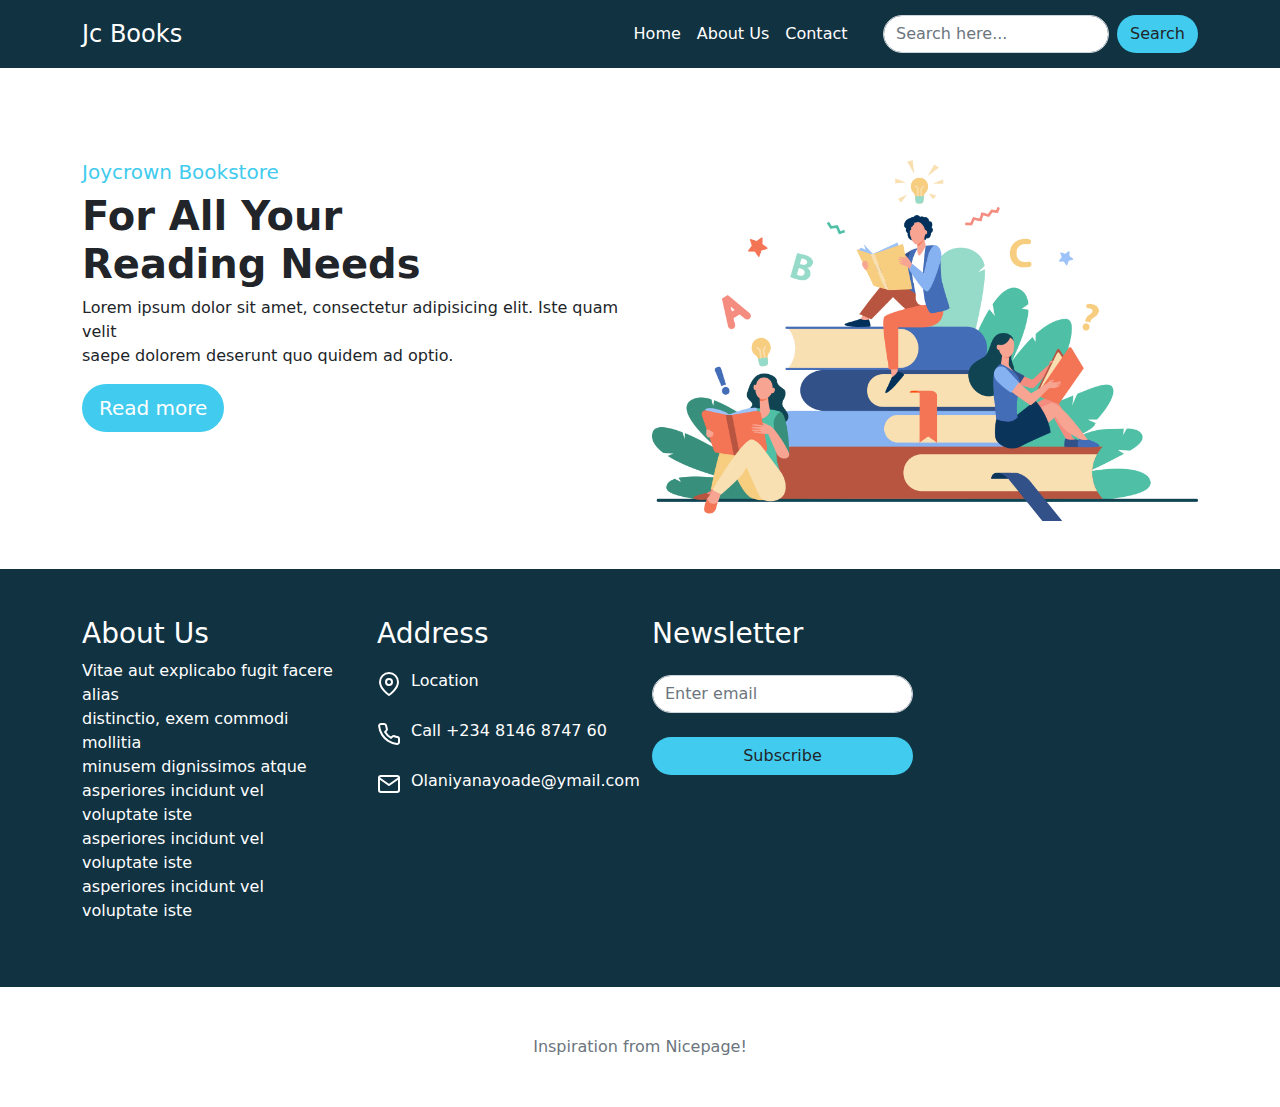
<file: index.html>
<!DOCTYPE html>
<html lang="en">
<head>
    <meta charset="UTF-8">
    <meta http-equiv="X-UA-Compatible" content="IE=edge">
    <meta name="viewport" content="width=device-width, initial-scale=1.0">
    <link rel="stylesheet" href="css/bootstrap.min.css">
    <link rel="stylesheet" href="css/style.css">
    <title>Stage 4</title>
</head>
<body>
    <header class="header">
        <nav class="navbar navbar-expand-lg navbar-light bg-new fixed-top" style="background-color: #374a58;">
            <div class="container">
              <a class="navbar-brand py-2 text-white fs-4" href="index.html">Jc Books</a>
              <button class="navbar-toggler" type="button" data-bs-toggle="collapse" data-bs-target="#navbarSupportedContent" aria-controls="navbarSupportedContent" aria-expanded="false" aria-label="Toggle navigation">
                <span class="navbar-toggler-icon"></span>
                <span></span>
                <span></span>
              </button>
              <div class="collapse navbar-collapse justify-content-between" id="navbarSupportedContent">
                <ul class="navbar-nav m-auto mb-2 mb-lg-0 p">
                  <li class="nav-item">
                    <a class="nav-link active text-white" aria-current="page" href="index.html">Home</a>
                  </li>
                  <li class="nav-item">
                    <a class="nav-link text-white" href="about.html">About Us</a>
                  </li>
                  <li class="nav-item ">
                    <a class="nav-link text-white" href="contact.html">Contact</a>
                  </li>
                </ul>
                <form class="d-flex">
                  <input class="form-control me-2 rounded-pill" type="search" placeholder="Search here..." aria-label="Search">
                  <button class="btn bg-btn-new rounded-pill" type="submit">Search</button>
                </form>
              </div>
            </div>
          </nav>
    </header>
    <section>
      <div class="container py-5">
        <div class="row middle-index ">
          <div class="col-12 col-md-12 col-lg-6">
            <h5 class="fs-5 text-new">Joycrown Bookstore</h5>
            <h3 class="fs-1 fw-bold ">For All Your <br>Reading Needs </h3>
              <p class="lh-base">Lorem ipsum dolor sit amet, consectetur adipisicing elit. 
                Iste quam velit <br>
                saepe dolorem deserunt quo quidem ad optio. </p>
                <button class="btn btn-outline rounded-pill btn-lg bg-btn-new text-white" type="submit">Read more</button>    
          </div>
          <div class="col-12 col-md-12 col-lg-6">
            <img src="./img/slider-img.png" alt="slider" class="img-fluid">
          </div>
        </div>
      </div>
    </section>
    <section class="footer bg-new">
      <div class="container py-5">
          <div class="row">
              <div class="col-12 col-md-3 col-lg-3 text-white">
                  <h3>About Us </h3>
                  <p>Vitae aut explicabo fugit facere alias <br> distinctio, 
                      exem commodi mollitia <br> minusem dignissimos atque <br> asperiores 
                      incidunt vel voluptate iste <br>asperiores 
                      incidunt vel voluptate iste <br>asperiores 
                      incidunt vel voluptate iste</p>
              </div>
              <div class="col-12 col-md-3 col-lg-3 text-white">
                  <h3 class="add">Address </h3>
                  <div class="d-flex float add-location">
                      <img src="./img/map-pin.svg" alt="location" class="src"> 
                      <p class="p-address">Location</p>
                  </div>
                  <div class="d-flex float add-location">
                      <img src="./img/phone.svg" alt="location" class="src"> 
                      <p class="p-address">Call +234 8146 8747 60</p>
                  </div>
                  <div class="d-flex float add-location">
                      <img src="./img/mail.svg" alt="location" class="src"> 
                      <p class="p-address">Olaniyanayoade@ymail.com</p>
                  </div>
              </div>
              <div class="col-12 col-md-6 col-lg-3 text-white">
                <h3 class="pb-3">Newsletter  </h3>
                <div class="mb-3">
                    <form action="#">
                        <input type="text" class="form-control rounded-pill" id="exampleFormControlInput1" placeholder="Enter email" />
                    </form>
                    <div class="d-grid gap-2 pt-4">
                        <button class="btn bg-btn-new rounded-pill" type="button">Subscribe</button>
                    </div>
                </div>
                  
              </div>
          </div>
      </div>
  </section>
  <section class=" py-5">
      <div class="container text-center">
              <p class="m-0 text-secondary"> Inspiration from Nicepage!</p>
      </div>
      
  </section>
  

  
  <script src="./script/bootstrap.min.js"></script>
</body>
</html>
</file>
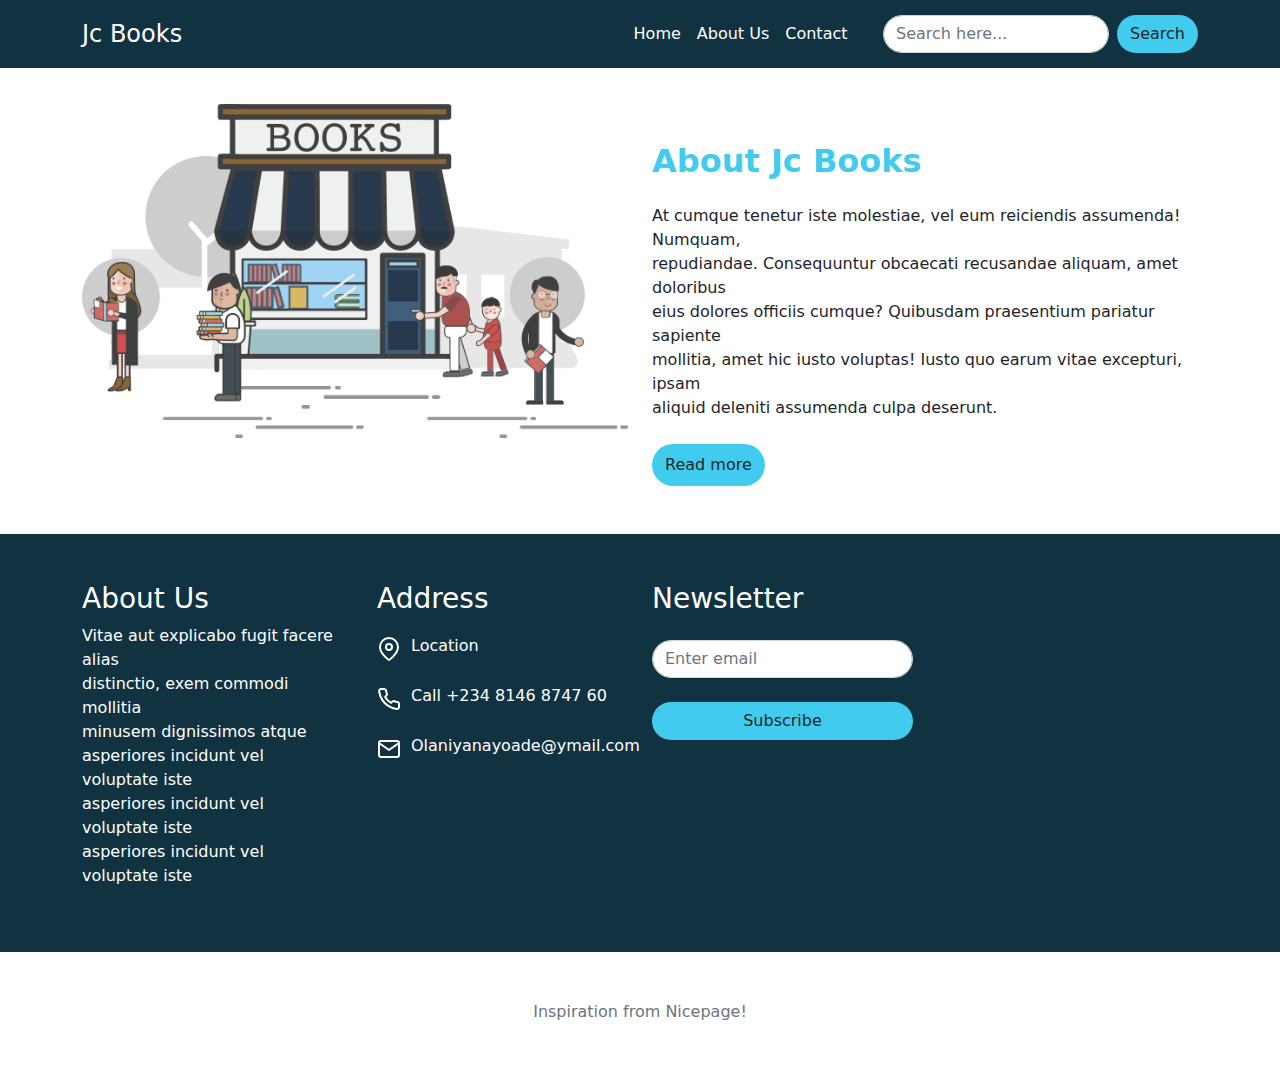
<file: about.html>
<!DOCTYPE html>
<html lang="en">
<head>
    <meta charset="UTF-8">
    <meta http-equiv="X-UA-Compatible" content="IE=edge">
    <meta name="viewport" content="width=device-width, initial-scale=1.0">
    <link rel="stylesheet" href="css/bootstrap.min.css">
    <link rel="stylesheet" href="css/style.css">
    <title>Stage 4</title>
</head>
<body>
    <header class="header">
        <nav class="navbar navbar-expand-lg navbar-light bg-new fixed-top" style="background-color: #374a58;">
            <div class="container">
              <a class="navbar-brand py-2 text-white fs-4" href="index.html">Jc Books</a>
              <button class="navbar-toggler" type="button" data-bs-toggle="collapse" data-bs-target="#navbarSupportedContent" aria-controls="navbarSupportedContent" aria-expanded="false" aria-label="Toggle navigation">
                <span class="navbar-toggler-icon"></span>
                <span></span>
                <span></span>
              </button>
              <div class="collapse navbar-collapse justify-content-between" id="navbarSupportedContent">
                <ul class="navbar-nav m-auto mb-2 mb-lg-0 p">
                  <li class="nav-item">
                    <a class="nav-link active text-white" aria-current="page" href="index.html">Home</a>
                  </li>
                  <li class="nav-item">
                    <a class="nav-link text-white" href="about.html">About Us</a>
                  </li>
                  <li class="nav-item ">
                    <a class="nav-link text-white" href="contact.html">Contact</a>
                  </li>
                </ul>
                <form class="d-flex">
                  <input class="form-control me-2 rounded-pill" type="search" placeholder="Search here..." aria-label="Search">
                  <button class="btn bg-btn-new rounded-pill" type="submit">Search</button>
                </form>
              </div>
            </div>
          </nav>
    </header>
    <section>
        <div class="container py-5" >
            <div class="row middle">
                <div class="col-12 col-md-6 col-lg-6">
                    <img src="./img/about-img.png" alt="image" class="img-fluid">
                </div>
                <div class="col-12 col-md-6 col-lg-6 about">
                    <h2 class="fw-bold py-2 text-new">About Jc Books</h2>
                    <p class="py-2">At cumque tenetur iste molestiae, vel eum reiciendis assumenda! Numquam, <br> repudiandae. 
                        Consequuntur obcaecati recusandae aliquam, amet doloribus <br> eius dolores officiis cumque? 
                        Quibusdam praesentium pariatur sapiente <br> mollitia, amet hic iusto voluptas! Iusto quo earum 
                        vitae excepturi, ipsam <br> aliquid deleniti assumenda culpa deserunt.</p>
                        <button class="btn bg-btn-new py-2 rounded-pill">Read more</button>
                </div>
            </div>
        </div>
    </section>
    <section class="footer bg-new">
        <div class="container py-5">
            <div class="row">
                <div class="col-12 col-md-3 col-lg-3 text-white">
                    <h3>About Us </h3>
                    <p>Vitae aut explicabo fugit facere alias <br> distinctio, 
                        exem commodi mollitia <br> minusem dignissimos atque <br> asperiores 
                        incidunt vel voluptate iste <br>asperiores 
                        incidunt vel voluptate iste <br>asperiores 
                        incidunt vel voluptate iste</p>
                </div>
                <div class="col-12 col-md-3 col-lg-3 text-white">
                    <h3 class="add">Address </h3>
                    <div class="d-flex float add-location">
                        <img src="./img/map-pin.svg" alt="location" class="src"> 
                        <p class="p-address">Location</p>
                    </div>
                    <div class="d-flex float add-location">
                        <img src="./img/phone.svg" alt="location" class="src"> 
                        <p class="p-address">Call +234 8146 8747 60</p>
                    </div>
                    <div class="d-flex float add-location">
                        <img src="./img/mail.svg" alt="location" class="src"> 
                        <p class="p-address">Olaniyanayoade@ymail.com</p>
                    </div>
                </div>
                <div class="col-12 col-md-6 col-lg-3 text-white">
                    <h3 class="pb-3">Newsletter  </h3>
                    <div class="mb-3">
                        <form action="#">
                            <input type="text" class="form-control rounded-pill" id="exampleFormControlInput1" placeholder="Enter email" />
                        </form>
                        <div class="d-grid gap-2 pt-4">
                            <button class="btn bg-btn-new rounded-pill" type="button">Subscribe</button>
                        </div>
                    </div>
                    
                </div>
            </div>
        </div>
    </section>
    <section class=" py-5">
        <div class="container text-center">
                <p class="m-0 text-secondary"> Inspiration from Nicepage!</p>
        </div>
        
    </section>
    

    
    <script src="./script/bootstrap.min.js"></script>
</body>
</html>
</file>
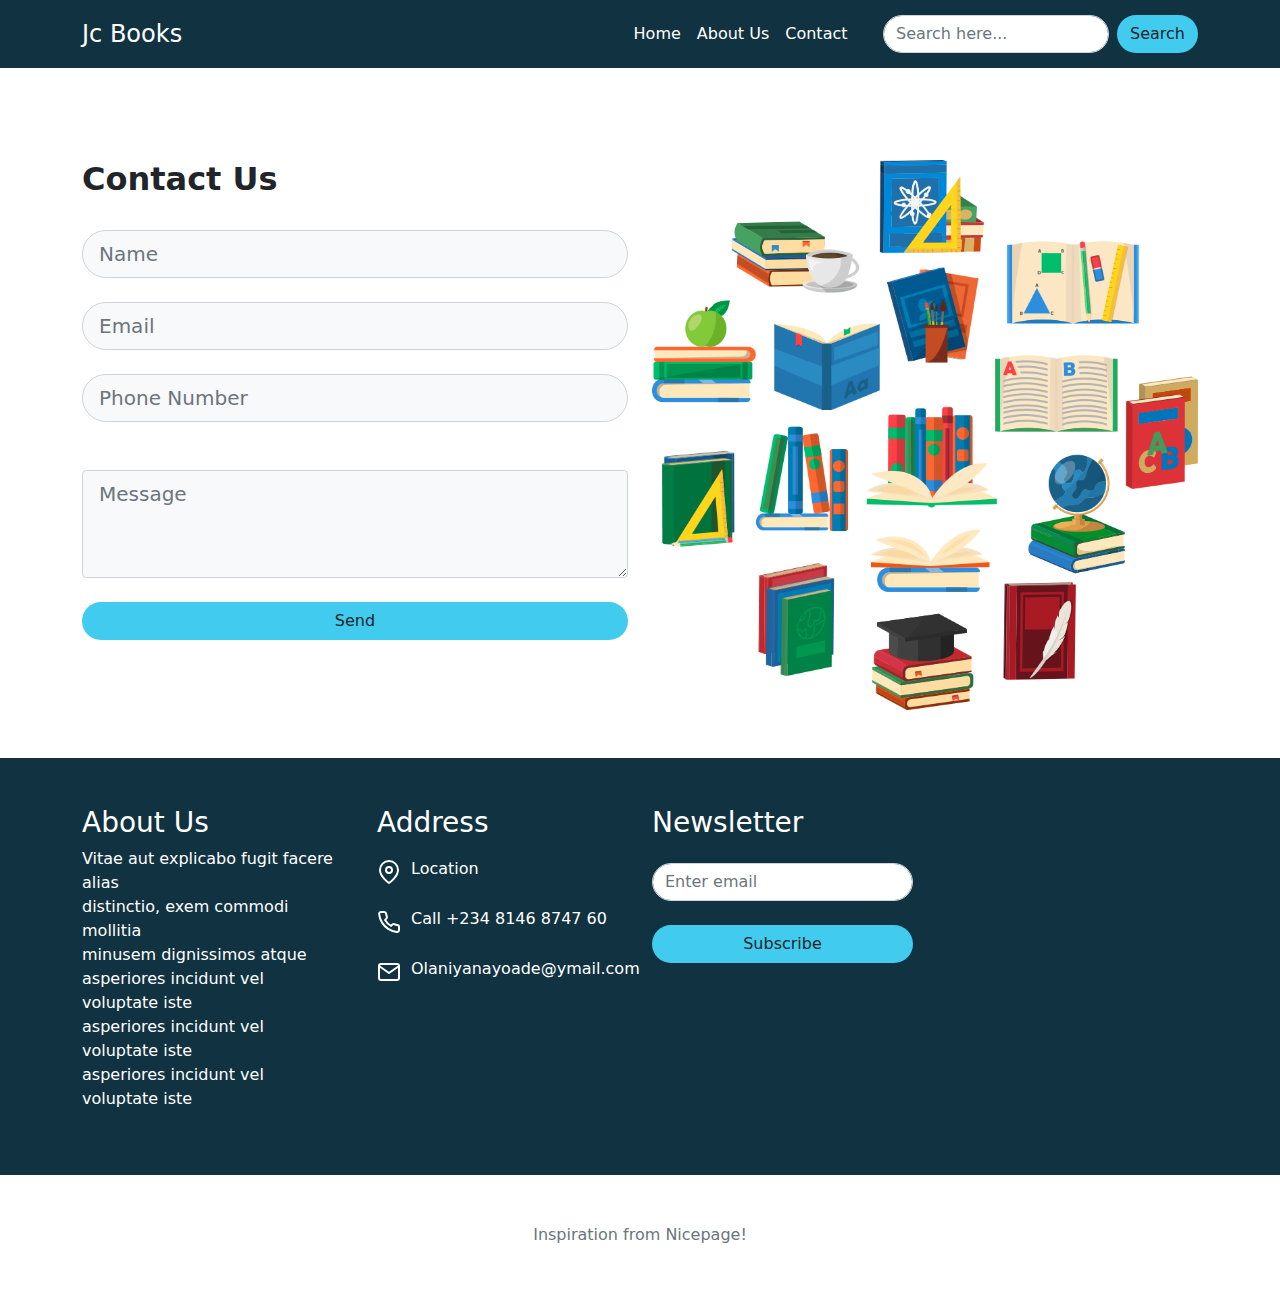
<file: contact.html>
<!DOCTYPE html>
<html lang="en">
<head>
    <meta charset="UTF-8">
    <meta http-equiv="X-UA-Compatible" content="IE=edge">
    <meta name="viewport" content="width=device-width, initial-scale=1.0">
    <link rel="stylesheet" href="css/bootstrap.min.css">
    <link rel="stylesheet" href="css/style.css">
    <title>Stage 4</title>
</head>
<body>
    <header class="header">
        <nav class="navbar navbar-expand-lg navbar-light bg-new fixed-top" style="background-color: #374a58;">
            <div class="container">
              <a class="navbar-brand py-2 text-white fs-4" href="index.html">Jc Books</a>
              <button class="navbar-toggler" type="button" data-bs-toggle="collapse" data-bs-target="#navbarSupportedContent" aria-controls="navbarSupportedContent" aria-expanded="false" aria-label="Toggle navigation">
                <span class="navbar-toggler-icon"></span>
                <span></span>
                <span></span>
              </button>
              <div class="collapse navbar-collapse justify-content-between" id="navbarSupportedContent">
                <ul class="navbar-nav m-auto mb-2 mb-lg-0 p">
                  <li class="nav-item">
                    <a class="nav-link active text-white" aria-current="page" href="index.html">Home</a>
                  </li>
                  <li class="nav-item">
                    <a class="nav-link text-white" href="about.html">About Us</a>
                  </li>
                  <li class="nav-item ">
                    <a class="nav-link text-white" href="contact.html">Contact</a>
                  </li>
                </ul>
                <form class="d-flex">
                  <input class="form-control me-2 rounded-pill" type="search" placeholder="Search here..." aria-label="Search">
                  <button class="btn bg-btn-new rounded-pill" type="submit">Search</button>
                </form>
              </div>
            </div>
          </nav>
    </header>
    <section>
        <div class="container py-5">
            <div class="row middle-index">
                <div class="col-12 col-md-6 col-lg-6">
                    <h3 class=" fs-2 fw-bold">Contact Us</h3>
                    <form action="">
                        <div class="form py-4">
                            <input class="form-control form-control-lg rounded-pill bg-light" type="text" 
                        placeholder="Name" aria-label=".form-control-lg example">
                        </div>
                        <input class="form-control form-control-lg rounded-pill bg-light" type="email" 
                        placeholder="Email" aria-label=".form-control-lg example">
                        <div class="form py-4">
                            <input class="form-control form-control-lg rounded-pill bg-light" type="tel" 
                        placeholder="Phone Number" aria-label=".form-control-lg example">
                        </div>
                        <label for="exampleFormControlTextarea1"  class="form-label"></label>
                        <textarea class="form-control form-control-lg rounded bg-light" placeholder="Message" id="exampleFormControlTextarea1" rows="3"></textarea>
                        <div class="d-grid gap-2 pt-4">
                            <button class="btn bg-btn-new rounded-pill" type="button">Send</button>
                        </div>    
                    </form>
                </div>
                <div class="col-12 col-md-6 col-lg-6 d-none d-lg-block d-md-block ">
                    <img src="./img/contact-img.png" alt="image" class="img-fluid">
                </div>
            </div>
        </div>
    </section>
    <section class="footer bg-new">
        <div class="container py-5">
            <div class="row">
                <div class="col-12 col-md-3 col-lg-3 text-white">
                    <h3>About Us </h3>
                    <p>Vitae aut explicabo fugit facere alias <br> distinctio, 
                        exem commodi mollitia <br> minusem dignissimos atque <br> asperiores 
                        incidunt vel voluptate iste <br>asperiores 
                        incidunt vel voluptate iste <br>asperiores 
                        incidunt vel voluptate iste</p>
                </div>
                <div class="col-12 col-md-3 col-lg-3  text-white">
                    <h3 class="add">Address </h3>
                    <div class="d-flex float add-location">
                        <img src="./img/map-pin.svg" alt="location" class="src"> 
                        <p class="p-address">Location</p>
                    </div>
                    <div class="d-flex float add-location">
                        <img src="./img/phone.svg" alt="location" class="src"> 
                        <p class="p-address">Call +234 8146 8747 60</p>
                    </div>
                    <div class="d-flex float add-location">
                        <img src="./img/mail.svg" alt="location" class="src"> 
                        <p class="p-address">Olaniyanayoade@ymail.com</p>
                    </div>
                </div>
                <div class="col-12 col-md-6 col-lg-3 text-white">
                    <h3 class="pb-3">Newsletter  </h3>
                    <div class="mb-3">
                        <form action="#">
                            <input type="text" class="form-control rounded-pill" id="exampleFormControlInput1" placeholder="Enter email" />
                        </form>
                        <div class="d-grid gap-2 pt-4">
                            <button class="btn bg-btn-new rounded-pill" type="button">Subscribe</button>
                        </div>
                    </div>
                    
                </div>
            </div>
        </div>
    </section>
    <section class=" py-5">
        <div class="container text-center">
                <p class="m-0 text-secondary"> Inspiration from Nicepage!</p>
        </div>
        
    </section>
    
  
    
    <script src="./script/bootstrap.min.js"></script>
  </body>
  </html>
</file>
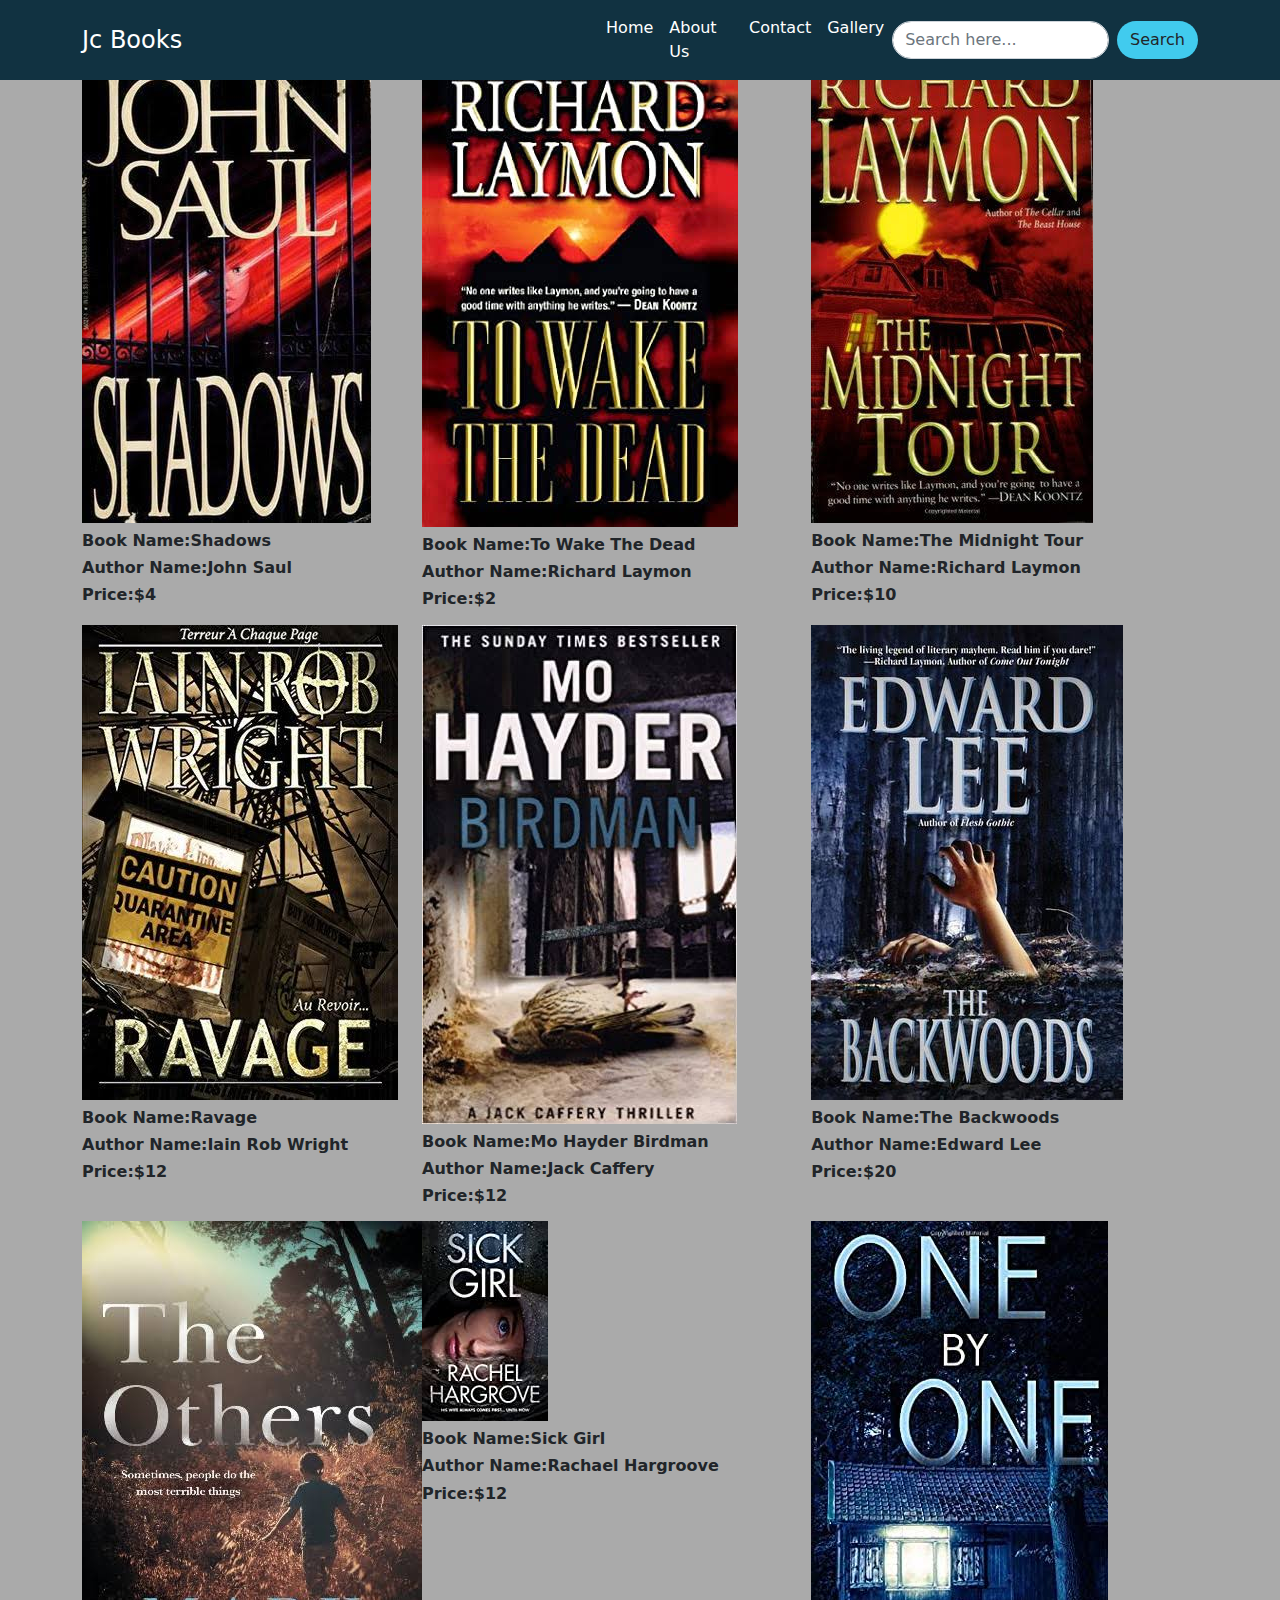
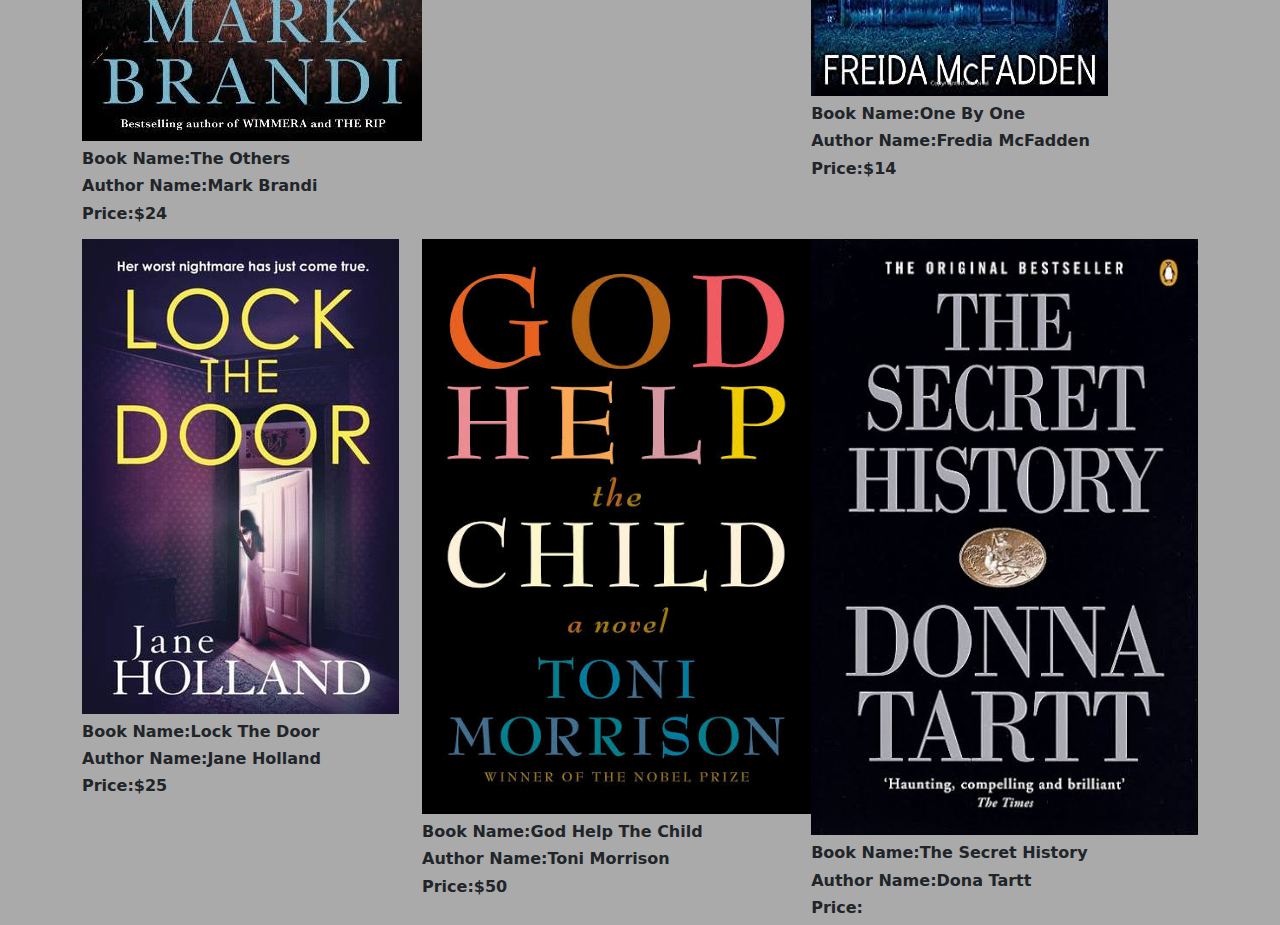
<file: gallery.html>
<!DOCTYPE html>
<html lang="en">
<head>
    <meta charset="UTF-8">
    <meta http-equiv="X-UA-Compatible" content="IE=edge">
    <meta name="viewport" content="width=device-width, initial-scale=1.0">
    <link rel="stylesheet" href="css/bootstrap.min.css">
    <link rel="stylesheet" href="css/style.css">
    <link rel="stylesheet" href="css/gallery.css">
    <title>Jc Bookstore</title>
</head>
<body>
    <header class="header">
        <nav class="navbar navbar-expand-lg navbar-light bg-new fixed-top" style="background-color: #374a58;">
            <div class="container">
              <a class="navbar-brand py-2 text-white fs-4" href="index.html">Jc Books</a>
              <button class="navbar-toggler" type="button" data-bs-toggle="collapse" data-bs-target="#navbarSupportedContent" aria-controls="navbarSupportedContent" aria-expanded="false" aria-label="Toggle navigation">
                <span class="navbar-toggler-icon"></span>
                <span></span>
                <span></span>
              </button>
              <div class="collapse navbar-collapse justify-content-between" id="navbarSupportedContent">
                <ul class="navbar-nav m-auto mb-2 mb-lg-0 p">
                  <li class="nav-item">
                    <a class="nav-link active text-white" aria-current="page" href="index.html">Home</a>
                  </li>
                  <li class="nav-item">
                    <a class="nav-link text-white" href="about.html">About Us</a>
                  </li>
                  <li class="nav-item ">
                    <a class="nav-link text-white" href="contact.html">Contact</a>
                  </li>
                  <li class="nav-item ">
                    <a class="nav-link text-white" href="gallery.html">Gallery</a>
                  </li>
                </ul>
                <form class="d-flex">
                  <input class="form-control me-2 rounded-pill" type="search" placeholder="Search here..." aria-label="Search">
                  <button class="btn bg-btn-new rounded-pill" type="submit">Search</button>
                </form>
              </div>
            </div>
          </nav>
    </header>
    <div class="container ">
      <section class="book-section" id="gallery">
          <div class="book-cards col-6 col-md-4 col-lg-3 " id="book-card">
            <div class="book-img ">
              <img src="./img/images (3).jpeg" alt="image" class="img  py-2">
            </div>
            <div class="book-info ">
              <h3 class="fs-6 fw-bold ">Book Name: Book Name </h3>
              <h3 class="fs-6 fw-bold ">Book Name: Book Name</h3>
              <h3 class="fs-6 fw-bold">Book Name: Book Name</h3>
            </div>
          </div>
          <div class="book col-6 col-md-4 col-lg-3">
            <div class="book-img ">
              <img src="./img/images (3).jpeg" alt="image" class="img-fluid  py-2">
            </div>
            <div class="book-info  ">
              <h3 class="fs-6 fw-bold ">Book Name: Book Name </h3>
              <h3 class="fs-6 fw-bold ">Book Name: Book Name</h3>
              <h3 class="fs-6 fw-bold">Book Name: Book Name</h3>
            </div>
          </div>
        
      </section>
    </div>
   




    
    <script src="./script/script.js"></script>
    <script src="./script/bootstrap.min.js"></script>
</body>
</html>
</file>
<file: css/style.css>
html,body{
    margin: 0;
    padding: 0;
    box-sizing: border-box;
    line-height: 1.5;
    top: 0;
    left: 0;
}
.bg-new{
    background-color: rgb(17, 50, 65) !important;
}

.bg-btn-new{
    background-color:rgb(65, 203, 238) !important;
}

.text-new{
    color: rgb(65, 203, 238) !important;
}

.p{
    padding-left: 40%;
}

.middle{
    padding-top: 5%;
}

.middle-index{
    padding-top: 10%;
}
.about{
    padding-top: 30px;
}

.add{
    padding-left: 10px;
}

.add-location{
    padding-left: 10px;
}
.p-address{
    padding-left: 10px;
    padding-top: 10px;
}

.contact-us{
    padding-top: 15%;
}



}
</file>
<file: css/gallery.css>
*{
    margin: 0;
    padding: 0;
    box-sizing: border-box;
}

body{
    background-color: rgb(170, 170, 170);
}

.book-section{
    display: grid;
    grid-template-columns: auto auto auto;
    margin: 0 auto;
    width: 100%;
    margin-top: 40px;
}

.container{
    width: 100%;
    margin: 0 auto;
}

.book-cards{
    border: solid 2px gray;
    width: 200%;
    display: block;
    margin: 0 auto;
    cursor: pointer;
}

.book-img img{
    width: 40%;
    margin: 0 auto;
}




@media(max-width: 540px){
.book-section{
    display:flex;
    flex-wrap: wrap;
    margin: 0 auto;
    width: 100%;
    margin-top: 40px;
}

.book-cards{
    border: solid 2px gray;
    width: 200%;
    margin: 0 auto;
    display: block;
    align-items: center;
    justify-content: center;
    cursor: pointer;
}

#book-card{
    margin: 0 auto;
}
}
</file>
